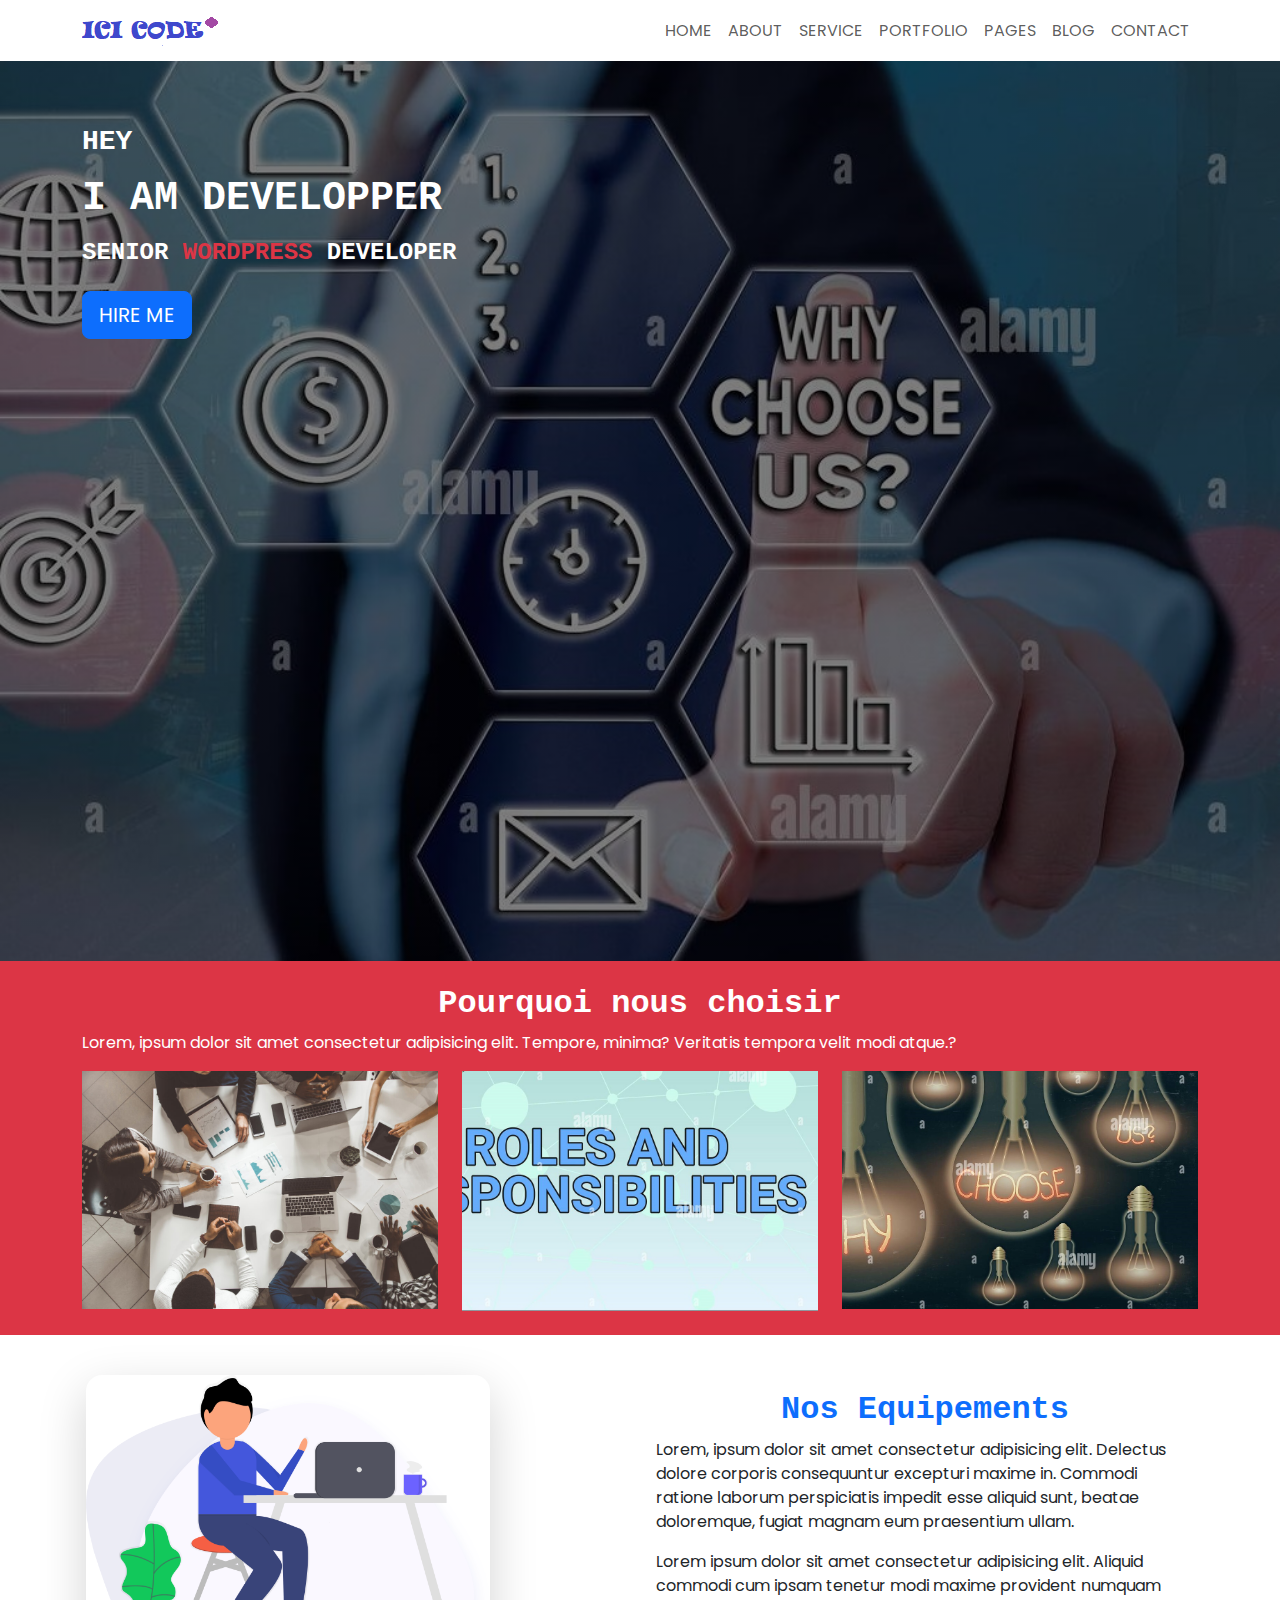
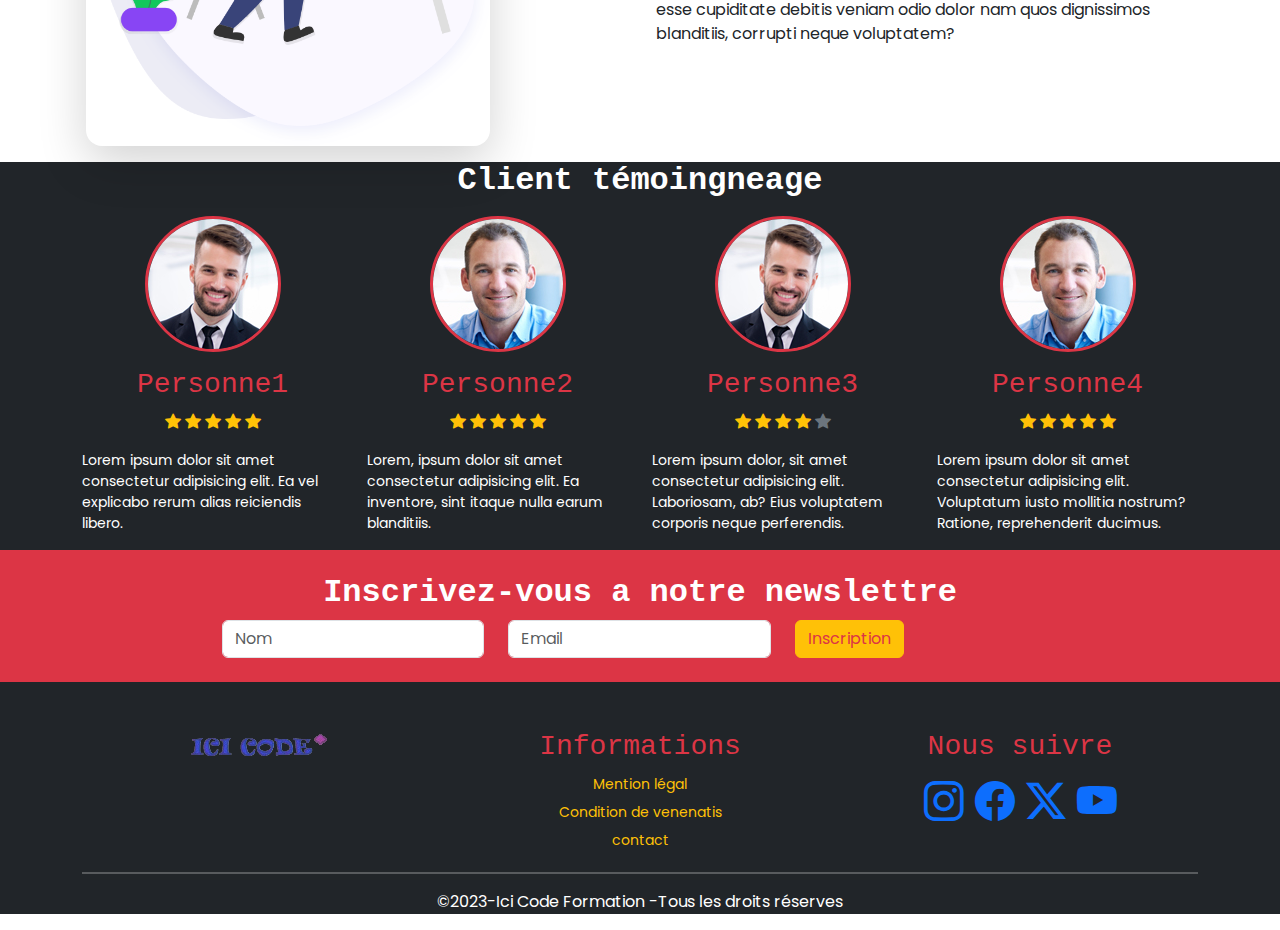
<file: index.html>
<!doctype html>
<html lang="en">

<head>
  <meta charset="utf-8">
  <meta name="viewport" content="width=device-width, initial-scale=1">
  <title>Bootstrap 5</title>
  <link href="https://cdn.jsdelivr.net/npm/bootstrap@5.3.3/dist/css/bootstrap.min.css" rel="stylesheet"
    integrity="sha384-QWTKZyjpPEjISv5WaRU9OFeRpok6YctnYmDr5pNlyT2bRjXh0JMhjY6hW+ALEwIH" crossorigin="anonymous">
  <link rel="stylesheet" href="https://cdn.jsdelivr.net/npm/bootstrap-icons@1.11.3/font/bootstrap-icons.min.css">
  <link rel="stylesheet" href="style.css">
</head>

<body>
  <!-- En tete -->
  <header class="header_area">
    <nav class="navbar navbar-expand-lg ">
      <div class="container">
        <a class="navbar-brand" href="#">
          <img src="img/logo.png" alt="">
        </a>
        <button class="navbar-toggler" type="button" data-bs-toggle="collapse" data-bs-target="#navbarSupportedContent"
          aria-controls="navbarSupportedContent" aria-expanded="false" aria-label="Toggle navigation">
          <span class="navbar-toggler-icon"></span>
        </button>
        <div class="collapse navbar-collapse justify-content-end" id="navbarSupportedContent">
          <ul class="navbar-nav">
            <li class="nav-item">
              <a class="nav-link" href="#">HOME</a>
            </li>
            <li class="nav-item">
              <a class="nav-link" href="#">ABOUT</a>
            </li>
            <li class="nav-item">
              <a class="nav-link" href="#">SERVICE</a>
            </li>
            <li class="nav-item">
              <a class="nav-link" href="#">PORTFOLIO</a>
            </li>
            <li class="nav-item">
              <a class="nav-link" href="#">PAGES</a>
            </li>
            <li class="nav-item">
              <a class="nav-link" href="#">BLOG</a>
            </li>
            <li class="nav-item">
              <a class="nav-link" href="#">CONTACT</a>
            </li>
          </ul>
        </div>
      </div>
    </nav>
  </header>
  <!-- section taille xs les tailles -->
  <section class="sitexs vh-100 p-5 d-block d-sm-none">
    <div class="container">
      <h3 class="title-text fw-semibold text-white text-uppercase mt-3">Hey</h3>
      <h1 class="title-text fw-semibold text-white mt-3">I AM DEVELOPPER</h1>
      <h4 class="title-text fw-semibold text-white mt-3">SENIOR <span class="text-danger">WORDPRESS</span> DEVELOPER
      </h4>
      <a class="btn btn-primary btn-lg mt-3" href="">HIRE ME</a>
    </div>
  </section>
  <!-- section taille sm -->
  <section class="sitesm vh-100 p-5 d-none d-sm-block d-md-none">
    <div class="container">
      <h3 class="title-text fw-semibold text-white text-uppercase mt-3">Hey</h3>
      <h1 class="title-text fw-semibold text-white mt-3">I AM DEVELOPPER</h1>
      <h4 class="title-text fw-semibold text-white mt-3">SENIOR <span class="text-danger">WORDPRESS</span> DEVELOPER
      </h4>
      <a class="btn btn-primary btn-lg mt-3" href="">HIRE ME</a>
    </div>
  </section>
  <!-- section  taille md -->
  <section class="sitemd  vh-100 p-5 d-none d-md-block d-lg-none">
    <div class="container">
      <h3 class="title-text fw-semibold text-white text-uppercase mt-3">Hey</h3>
      <h1 class="title-text fw-semibold text-white mt-3">I AM DEVELOPPER</h1>
      <h4 class="title-text fw-semibold text-white mt-3">SENIOR <span class="text-danger">WORDPRESS</span> DEVELOPER
      </h4>
      <a class="btn btn-primary btn-lg mt-3" href="">HIRE ME</a>
    </div>
  </section>
  <!-- section  taille lg -->
  <section class="sitelg  vh-100 p-5 d-none d-lg-block d-xl-none">
    <div class="container">
      <h3 class="title-text fw-semibold text-white text-uppercase mt-3">Hey</h3>
      <h1 class="title-text fw-semibold text-white mt-3">I AM DEVELOPPER</h1>
      <h4 class="title-text fw-semibold text-white mt-3">SENIOR <span class="text-danger">WORDPRESS</span> DEVELOPER
      </h4>
      <a class="btn btn-primary btn-lg mt-3" href="">HIRE ME</a>
    </div>
  </section>
  <!-- section  taille xl -->
  <section class="sitexl  vh-100 p-5 d-none d-xl-block d-xxl-none">
    <div class="container">
      <h3 class="title-text fw-semibold text-white text-uppercase mt-3">Hey</h3>
      <h1 class="title-text fw-semibold text-white mt-3">I AM DEVELOPPER</h1>
      <h4 class="title-text fw-semibold text-white mt-3">SENIOR <span class="text-danger">WORDPRESS</span> DEVELOPER
      </h4>
      <a class="btn btn-primary btn-lg mt-3" href="">HIRE ME</a>
    </div>
  </section>
  <!-- la partie deux  -->
  <section class="bg-danger mb-4 py-4 ">
    <div class="container">
      <h2 class="text-white text-center fw-semibold fs-2">Pourquoi nous choisir </h2>
      <p class="text-white">Lorem, ipsum dolor sit amet consectetur adipisicing elit. Tempore, minima? Veritatis tempora
        velit modi atque.?</p>
      <div class="row g-4">
        <div class="col-md-4">
          <img class="w-100" src="img/img1.jpg" alt="img1">
        </div>
        <div class="col-md-4">
          <img class="w-100" src="img/img6.jpg" alt="img2">
        </div>
        <div class="col-md-4">
          <img class="w-100" src="img/img3.jpg" alt="img3">
        </div>
      </div>
    </div>

  </section>
  <!-- la partie trois -->
  <section>
    <div class="container">
      <div class="row g-4">
        <div class="col-md-6 p-3">
          <img class="w-75 rounded-4 shadow-lg " src="img/about-us.png" alt="about us">
        </div>
        <div class="col-md-6 p-3">
          <h2 class=" fs-l fw-semibold text-center pt-3 text-primary">Nos Equipements</h2>
          <p>Lorem, ipsum dolor sit amet consectetur adipisicing elit. Delectus dolore corporis consequuntur excepturi
            maxime in. Commodi ratione laborum perspiciatis impedit esse aliquid sunt, beatae doloremque, fugiat magnam
            eum praesentium ullam.</p>
          <p>Lorem ipsum dolor sit amet consectetur adipisicing elit. Aliquid commodi cum ipsam tenetur modi maxime
            provident numquam esse cupiditate debitis veniam odio dolor nam quos dignissimos blanditiis, corrupti neque
            voluptatem?</p>
          </p>
        </div>
      </div>
    </div>
  </section>
  <!-- la partie quatre -->
  <section class="bg-dark">
    <div class="container">
      <h2 class="text-white fw-semibold text-center fs-l mb-3">Client témoingneage</h2>
      <div class="row">
        <div class="col-md-3 text-center">
          <img class="rounded-circle border border-3 border-danger" src="img/t1.jpg" alt="personne1">
          <h3 class="text-danger  mt-3">Personne1</h3>
          <p>
            <i class="bi bi-star-fill text-warning"></i>
            <i class="bi bi-star-fill text-warning"></i>
            <i class="bi bi-star-fill text-warning"></i>
            <i class="bi bi-star-fill text-warning"></i>
            <i class="bi bi-star-fill text-warning"></i>
          </p>
          <p class="text-start text-white small">Lorem ipsum dolor sit amet consectetur adipisicing elit. Ea vel
            explicabo rerum alias reiciendis libero.</p>

        </div>
        <div class="col-md-3 text-center">
          <img class="rounded-circle  border border-3 border-danger" src="img/t2.jpg" alt="personne2">
          <h3 class="text-danger mt-3">Personne2</h3>
          <p>
            <i class="bi bi-star-fill text-warning"></i>
            <i class="bi bi-star-fill text-warning"></i>
            <i class="bi bi-star-fill text-warning"></i>
            <i class="bi bi-star-fill text-warning"></i>
            <i class="bi bi-star-fill text-warning"></i>
          </p>
          <p class="text-start text-white small">Lorem, ipsum dolor sit amet consectetur adipisicing elit. Ea inventore,
            sint itaque nulla earum blanditiis.</p>
        </div>
        <div class="col-md-3 text-center">
          <img class="rounded-circle border border-3 border-danger" src="img/t1.jpg" alt="personne3">
          <h3 class="text-danger mt-3">Personne3</h3>
          <p> 
          <i class="bi bi-star-fill text-warning"></i>
          <i class="bi bi-star-fill text-warning"></i>
          <i class="bi bi-star-fill text-warning"></i>
          <i class="bi bi-star-fill text-warning"></i>
          <i class="bi bi-star-fill text-secondary"></i>
          </p>
          <p class="text-start text-white small">Lorem ipsum dolor, sit amet consectetur adipisicing elit. Laboriosam,
            ab? Eius voluptatem corporis neque perferendis.</p>

        </div>
        <div class="col-md-3 text-center">
          <img class="rounded-circle border border-3 border-danger" src="img/t2.jpg" alt="personne4">
          <h3 class="text-danger mt-3">Personne4</h3>
          <p>
            <i class="bi bi-star-fill text-warning"></i>
            <i class="bi bi-star-fill text-warning"></i>
            <i class="bi bi-star-fill text-warning"></i>
            <i class="bi bi-star-fill text-warning"></i>
            <i class="bi bi-star-fill text-warning"></i>
          </p>
          <p class="text-start text-white small">Lorem ipsum dolor sit amet consectetur adipisicing elit. Voluptatum
            iusto mollitia nostrum? Ratione, reprehenderit ducimus.</p>


        </div>
      </div>
    </div>
  </section>
  <!-- partie cinq -->
  <section class="bg-danger py-4 ">
    <div class="container">
      <h2 class="text-white text-center fw-semibold">Inscrivez-vous a notre newslettre</h2>
      <form action=""  class="w-75 d-flex align-items-center m-auto justify-content-md-center">
        <div class="row g-4">
          <div class="col-md-4">
            <input class="form-control" type="text" placeholder="Nom" name="" id="">
          </div>
          <div class="col-md-4">
            <input class="form-control" type="text" name="" placeholder="Email" id="">
          </div>
          <div class="col-md-4">
            <button class="btn btn-warning text-danger">Inscription</button>
          </div>
        </div>
      </form>
    </div>
  </section>
  <section class="bg-dark pt-5">
    <div class="container">
      <div class="row">
        <div class="col-md-4 text-center">
          <img src="img/logo-removebg-preview.png" alt="logo">

        </div>
        <div class="col-md-4 text-center">
          <h3 class="text-danger ">Informations</h3>
          <p class="mb-1" ><a  class="text-warning text-decoration-none small" href=""> Mention légal</a> </p>
          <p class="mb-1"  ><a class="text-warning text-decoration-none small"  href=""> Condition de venenatis</a></p>
          <p class="mb-1" ><a  class="text-warning text-decoration-none small" href="">  contact </a></p>
        </div>
        <div class="col-md-4 text-center">
          <h3 class="text-danger">Nous suivre</h3>
          <p class="fs-1 ">
          <i class="bi bi-instagram text-primary  "></i>
          <i class="bi bi-facebook  text-primary  "></i>
          <i class="bi bi-twitter-x text-primary  "></i>
          <i class="bi bi-youtube text-primary  "></i>
        </p>
        </div>
      </div>
      <hr class="border border-white">
        <p class="text-white text-center">&#169;2023-Ici Code Formation -Tous les droits réserves</p>
    </div>
    
  </section>


  <script src="https://cdn.jsdelivr.net/npm/bootstrap@5.3.3/dist/js/bootstrap.bundle.min.js"
    integrity="sha384-YvpcrYf0tY3lHB60NNkmXc5s9fDVZLESaAA55NDzOxhy9GkcIdslK1eN7N6jIeHz"
    crossorigin="anonymous"></script>

</body>

</html>
</file>
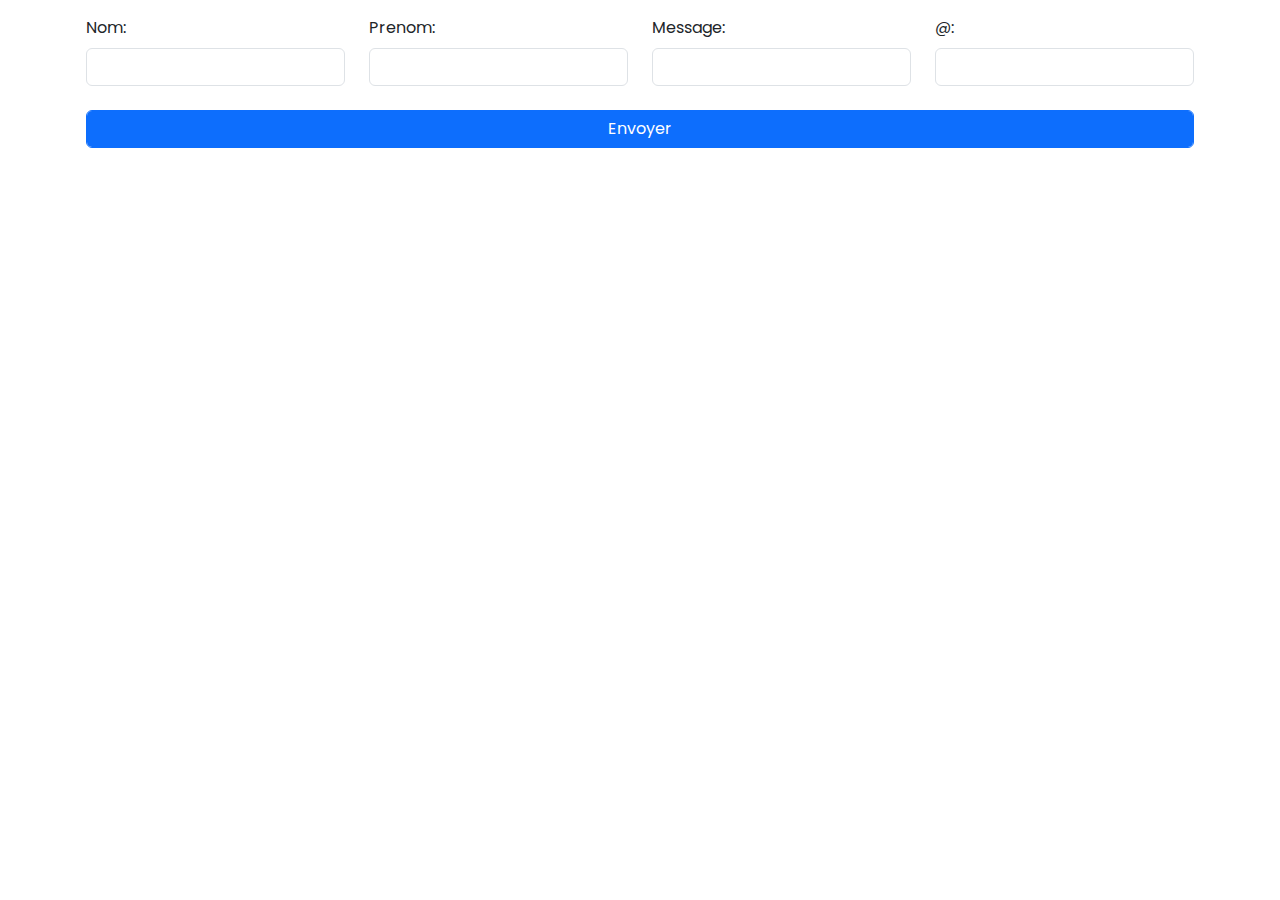
<file: formulaire.html>
<!DOCTYPE html>
<html lang="en">

<head>
    <meta charset="UTF-8">
    <meta name="viewport" content="width=device-width, initial-scale=1.0">
    <title>Document</title>
    <link href="https://cdn.jsdelivr.net/npm/bootstrap@5.3.3/dist/css/bootstrap.min.css" rel="stylesheet"
        integrity="sha384-QWTKZyjpPEjISv5WaRU9OFeRpok6YctnYmDr5pNlyT2bRjXh0JMhjY6hW+ALEwIH" crossorigin="anonymous">
    <link rel="stylesheet" href="https://cdn.jsdelivr.net/npm/bootstrap-icons@1.11.3/font/bootstrap-icons.min.css">
    <link rel="stylesheet" href="style.css">
</head>

<body>
    <div class="container p-3">
        <form action="">
            <div class="row">
                <div class="col-md-3 mb-4">
                    <label class="form-label" for="">Nom:</label>
                    <input class="form-control" type="text" name="" id="">
                </div>
                <div class=" col-md-3 mb-4">
                    <label class="form-label" for="">Prenom:</label>
                    <input class="form-control" type="text" name="" id="">
                </div>
                <div class=" col-md-3 mb-4">
                    <label class="form-label" for="">Message:</label>
                    <input class="form-control" type="text" name="" id="">
                </div>
                <div class="col-md-3 mb-4">
                    <label class="form-label" for="">@:</label>
                    <input class="form-control" type="text" name="" id="">
                </div>

            </div>
            <div class="row">
                <div class="col-md-12">
                    <input class="btn btn-primary form-control" type="button" value="Envoyer" >
                </div>
            </div>
        </form>
    </div>
</body>

</html>
</file>
<file: style.css>
@import url('https://fonts.googleapis.com/css2?family=Poppins:ital,wght@0,100;0,200;0,300;0,400;0,500;0,600;0,700;0,800;0,900;1,100;1,200;1,300;1,400;1,500;1,600;1,700;1,800;1,900&family=Saira:ital,wght@0,100..900;1,100..900&display=swap');

/* hello world */

body {
    font-family: 'Poppins',sans-serif;
}
h1, h2 , h3, h4 {
    font-family: 'Courier New', Courier, monospace;
}

.sitexs {
    background-size: cover;
    background-position: center center;
    background-image:linear-gradient(rgba(0,0,0,0.5),rgba(0,0,0,0.5)), url(img/banner-image.png);
}

.sitesm {
    background-size: cover;
    background-position: center center;
    background-image:linear-gradient(rgba(0,0,0,0.5),rgba(0,0,0,0.5)), url(img/img1.jpg);
}
.sitemd{
    background-size: cover;
    background-position: center center;
    background-image:linear-gradient(rgba(0,0,0,0.5),rgba(0,0,0,0.5)), url(img/img2.jpg);
}
.sitelg{
    background-size: cover;
    background-position: center center;
    background-image:linear-gradient(rgba(0,0,0,0.5),rgba(0,0,0,0.5)), url(img/img3.jpg);
}
.sitexl{
    background-size: cover;
    background-position: center center;
    background-image:linear-gradient(rgba(0,0,0,0.5),rgba(0,0,0,0.5)), url(img/img4.jpg);
}
</file>
